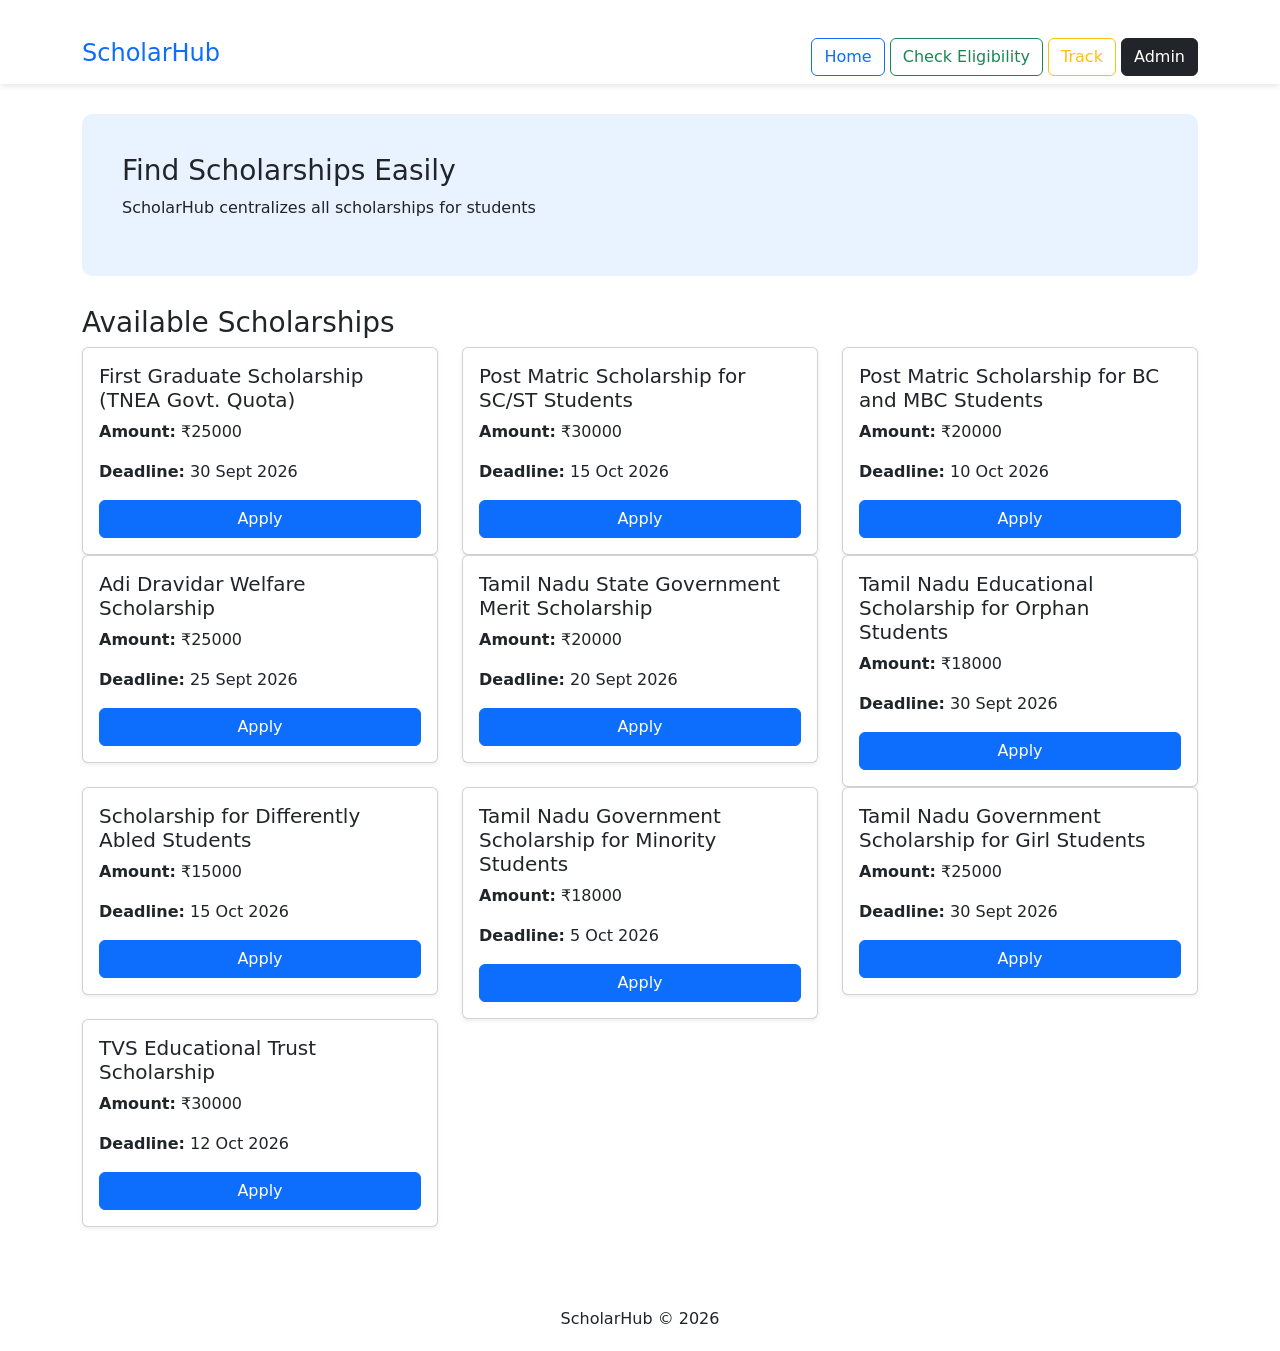
<file: index.html>
<!DOCTYPE html>
<html>

<head>

<title>ScholarHub</title>

<link rel="stylesheet" href="style.css">

<link rel="stylesheet"
href="https://cdn.jsdelivr.net/npm/bootstrap@5.3.2/dist/css/bootstrap.min.css">

</head>

<body onload="loadScholarships()">

<!-- NAVBAR -->

<nav class="navbar navbar-expand-lg">

<div class="container">

<h4 class="text-primary">ScholarHub</h4>

<div>

<a href="index.html" class="btn btn-outline-primary">Home</a>

<a href="student.html" class="btn btn-outline-success">Check Eligibility</a>

<a href="track.html" class="btn btn-outline-warning">Track</a>

<a href="admin.html" class="btn btn-dark">Admin</a>

</div>

</div>

</nav>

<!-- CAROUSEL -->

<div class="container">

<div id="scholarCarousel" class="carousel slide" data-bs-ride="carousel">

<div class="carousel-inner">

<div class="carousel-item active">

<h3>Find Scholarships Easily</h3>

<p>ScholarHub centralizes all scholarships for students</p>

</div>

<div class="carousel-item">

<h3>Check Eligibility Instantly</h3>

<p>Enter CGPA, community and income</p>

</div>

<div class="carousel-item">

<h3>Track Your Applications</h3>

<p>Know your scholarship application status anytime</p>

</div>

</div>

</div>

</div>

<!-- SCHOLARSHIP CARDS -->

<div class="container">

<h3 class="mt-4">Available Scholarships</h3>

<div class="row" id="scholarshipList"></div>

</div>

<div class="footer">

ScholarHub © 2026

</div>

<script src="script.js"></script>

<script src="https://cdn.jsdelivr.net/npm/bootstrap@5.3.2/dist/js/bootstrap.bundle.min.js"></script>

</body>

</html>
</file>
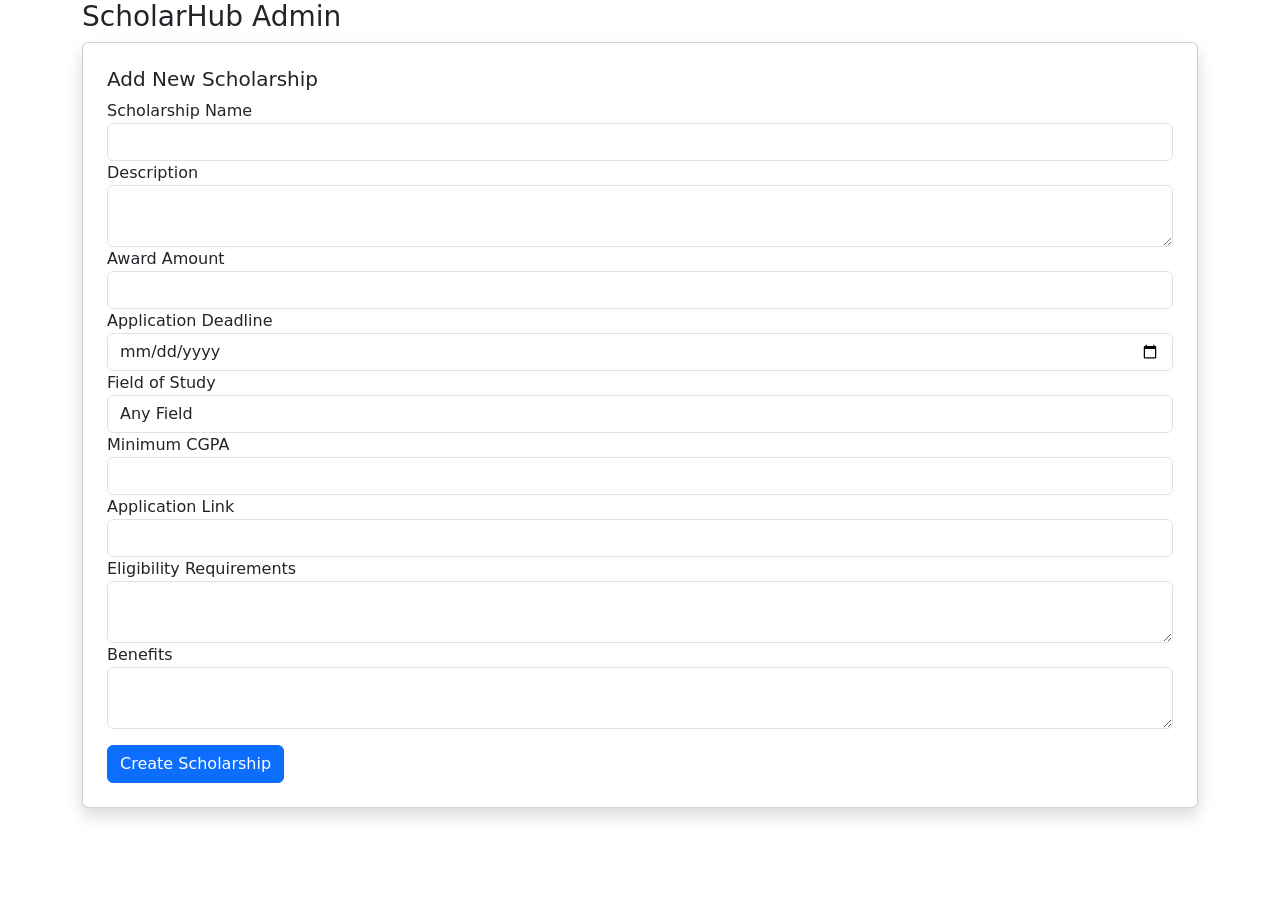
<file: admin.html>
<!DOCTYPE html>
<html>

<head>

<title>Admin Dashboard</title>

<link rel="stylesheet"
href="https://cdn.jsdelivr.net/npm/bootstrap@5.3.2/dist/css/bootstrap.min.css">

</head>

<body>

<div class="container">

<h3>ScholarHub Admin</h3>

<div class="card p-4 shadow">

<h5>Add New Scholarship</h5>

<form>

<label>Scholarship Name</label>
<input class="form-control">

<label>Description</label>
<textarea class="form-control"></textarea>

<label>Award Amount</label>
<input class="form-control">

<label>Application Deadline</label>
<input type="date" class="form-control">

<label>Field of Study</label>
<select class="form-control">

<option>Any Field</option>
<option>Engineering</option>
<option>Arts</option>

</select>

<label>Minimum CGPA</label>
<input class="form-control">

<label>Application Link</label>
<input class="form-control">

<label>Eligibility Requirements</label>
<textarea class="form-control"></textarea>

<label>Benefits</label>
<textarea class="form-control"></textarea>

<button class="btn btn-primary mt-3">

Create Scholarship

</button>

</form>

</div>

</div>

</body>

</html>
</file>
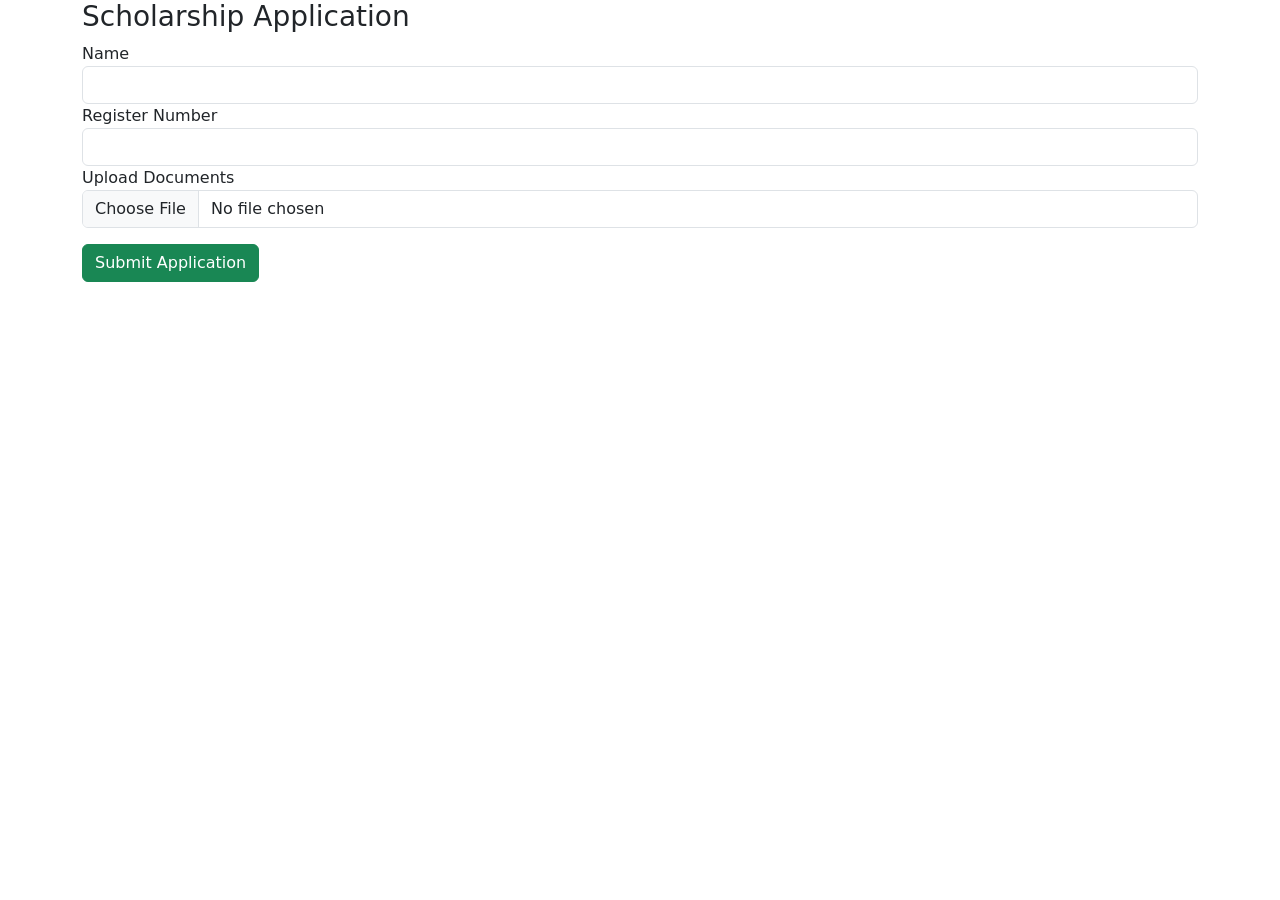
<file: apply.html>
<!DOCTYPE html>
<html>

<head>

<title>Apply Scholarship</title>

<link rel="stylesheet"
href="https://cdn.jsdelivr.net/npm/bootstrap@5.3.2/dist/css/bootstrap.min.css">

</head>

<body>

<div class="container">

<h3>Scholarship Application</h3>

<form>

<label>Name</label>
<input class="form-control">

<label>Register Number</label>
<input class="form-control">

<label>Upload Documents</label>
<input type="file" class="form-control">

<button class="btn btn-success mt-3">

Submit Application

</button>

</form>

</div>

</body>

</html>
</file>
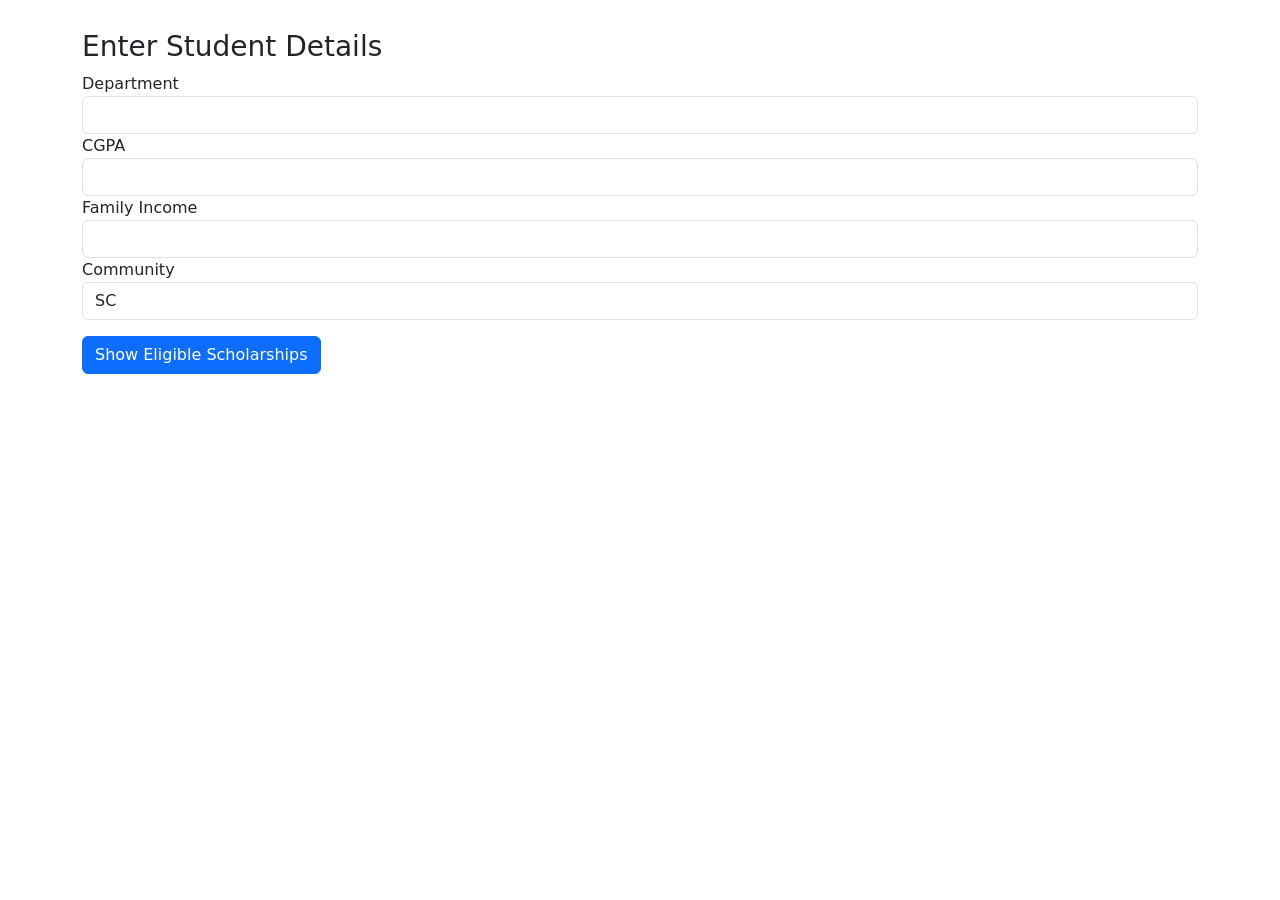
<file: student.html>
<!DOCTYPE html>
<html>

<head>

<title>Student Details</title>

<link rel="stylesheet" href="style.css">

<link rel="stylesheet"
href="https://cdn.jsdelivr.net/npm/bootstrap@5.3.2/dist/css/bootstrap.min.css">

</head>

<body>

<div class="container">

<h3>Enter Student Details</h3>

<form>

<label>Department</label>
<input class="form-control">

<label>CGPA</label>
<input class="form-control">

<label>Family Income</label>
<input class="form-control">

<label>Community</label>

<select class="form-control">

<option>SC</option>
<option>ST</option>
<option>BC</option>
<option>MBC</option>
<option>Minority</option>
<option>General</option>

</select>

<button class="btn btn-primary mt-3">

Show Eligible Scholarships

</button>

</form>

</div>

</body>

</html>
</file>
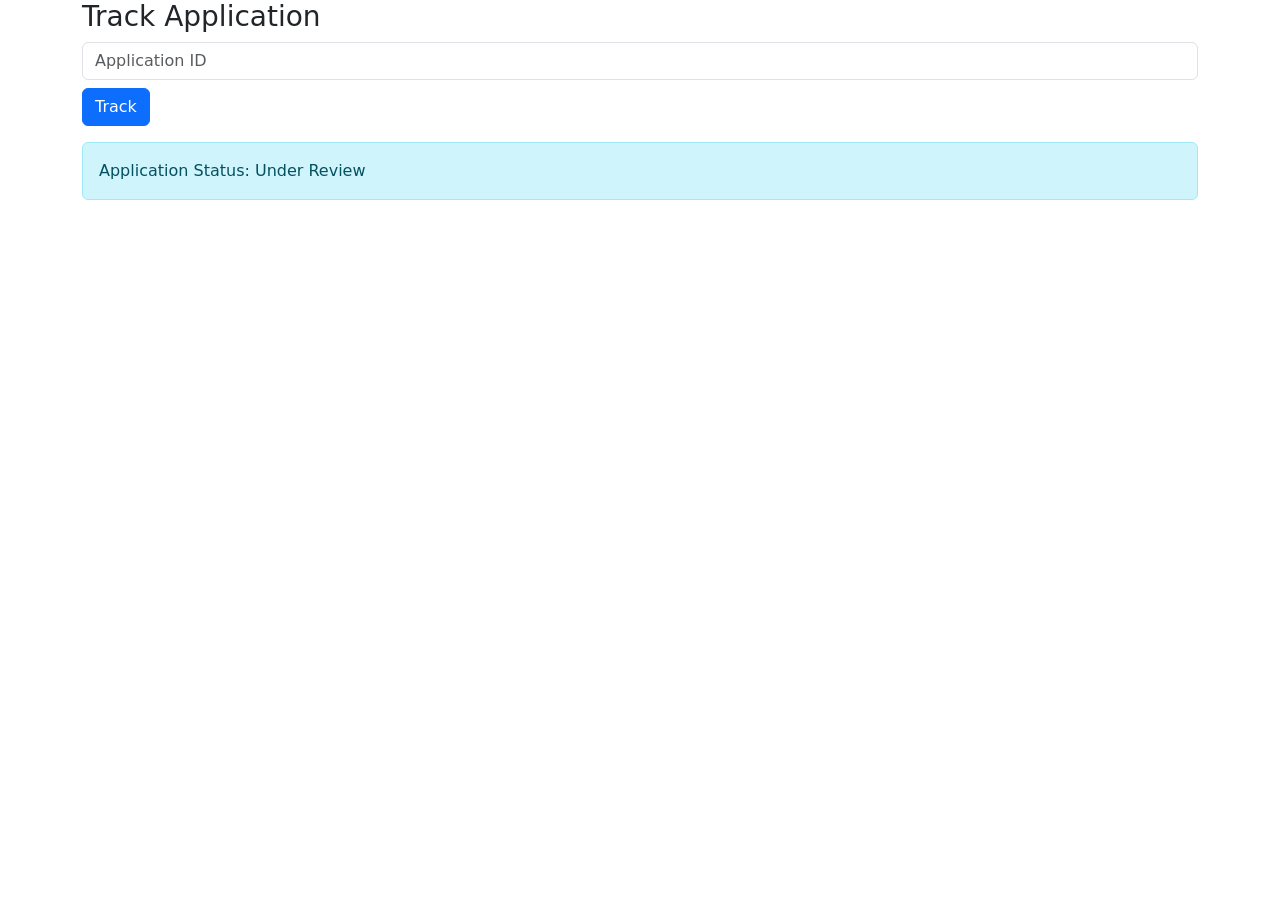
<file: track.html>
<!DOCTYPE html>
<html>

<head>

<title>Track Application</title>

<link rel="stylesheet"
href="https://cdn.jsdelivr.net/npm/bootstrap@5.3.2/dist/css/bootstrap.min.css">

</head>

<body>

<div class="container">

<h3>Track Application</h3>

<input class="form-control" placeholder="Application ID">

<button class="btn btn-primary mt-2">Track</button>

<div class="alert alert-info mt-3">

Application Status: Under Review

</div>

</div>

</body>
</html>
</file>
<file: style.css>
body{
background:#f0f4f8;
font-family:Arial;
}

.navbar{
background:#ffffff;
box-shadow:0 2px 6px rgba(0,0,0,0.1);
}

.container{
margin-top:30px;
}

.card{
border-radius:12px;
transition:0.3s;
}

.card:hover{
transform:scale(1.03);
}

.carousel-item{
padding:40px;
background:#e9f2ff;
border-radius:10px;
}

.footer{
margin-top:60px;
padding:20px;
background:#ffffff;
text-align:center;
}
</file>
